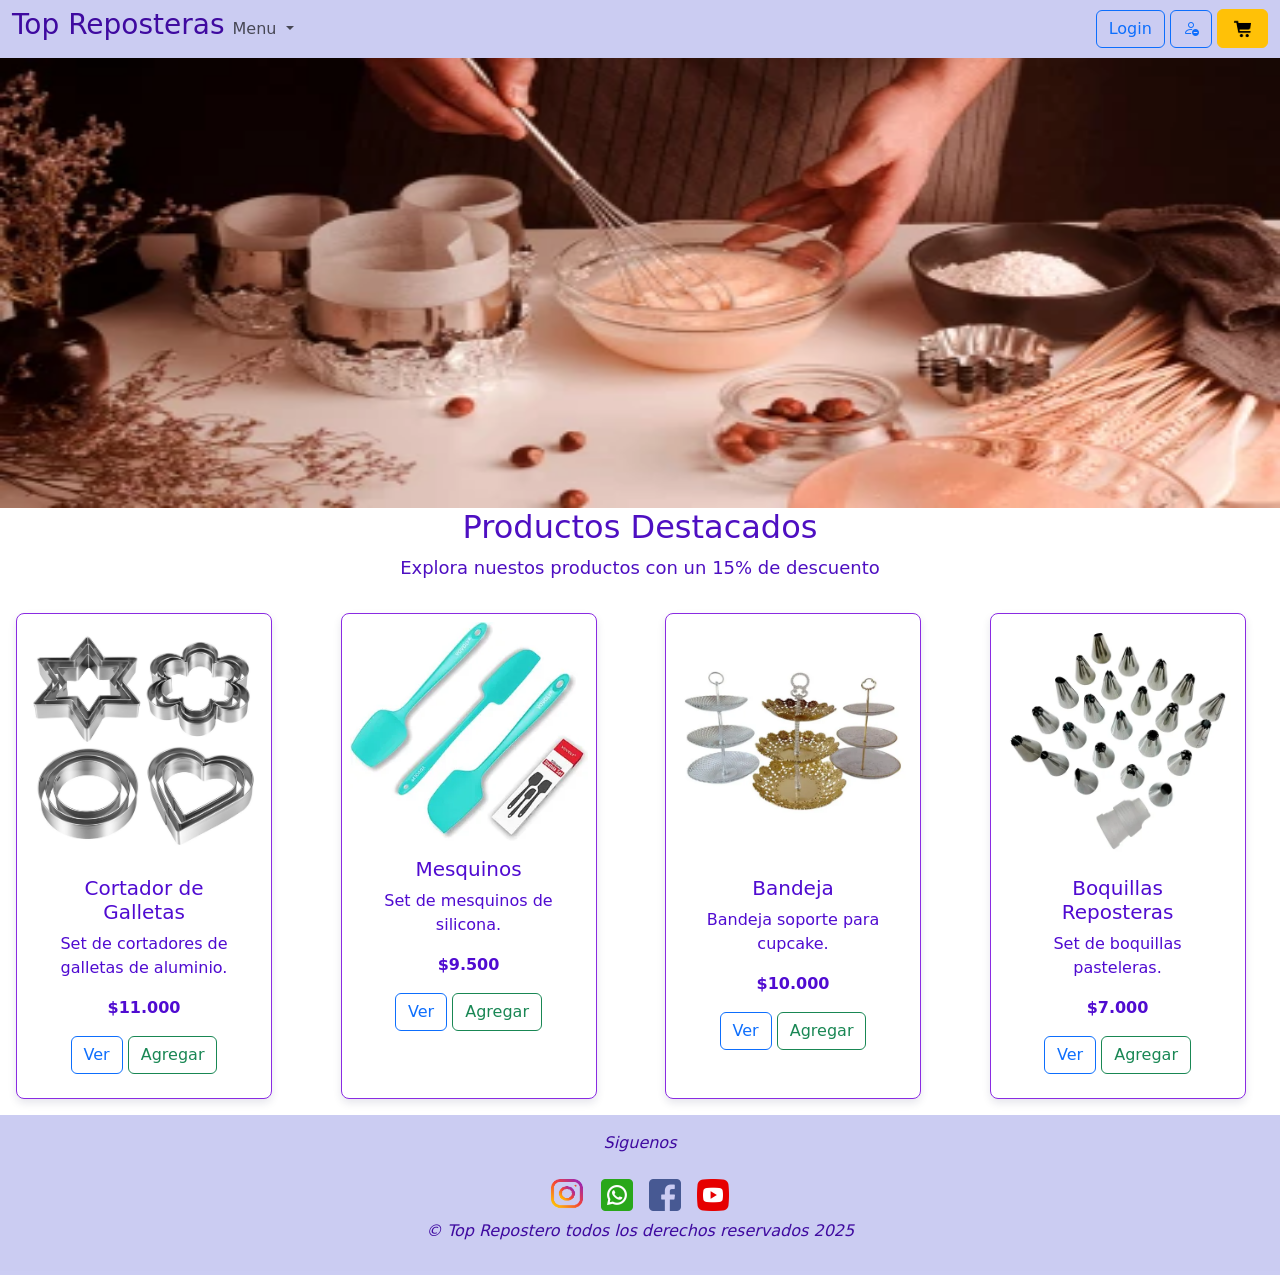
<file: index.html>
<!DOCTYPE html>
<html lang="es">
<head>
    <meta charset="UTF-8">
    <meta name="viewport" content="width=device-width, initial-scale=1.0">
    <link href="https://cdn.jsdelivr.net/npm/bootstrap@5.3.3/dist/css/bootstrap.min.css" rel="stylesheet">
    <link rel="stylesheet" href="https://cdn.jsdelivr.net/npm/bootstrap-icons@1.11.1/font/bootstrap-icons.css">
    <link rel="stylesheet" href="./assets/css/style.css">
    <title>Top Reposteras</title>
</head>
<body>
    <header>
        <nav id="navBar" class="navbar navbar-expand-lg navbar-light ">
            <div class="container-fluid">
                <h3 class="marca" href="./index.html">Top Reposteras</h3>
                <button id="btnBurger" class="navbar-toggler" type="button" data-bs-toggle="collapse" data-bs-target="#colapsable" aria-controls="navbarSupportedContent" aria-expanded="false" aria-label="Toggle navigation">
                    <span class="navbar-toggler-icon" ></span>
                </button>             
        <!-- Contenido colapsable -->
            <div class="collapse navbar-collapse" id="colapsable">
              <ul class="navbar-nav me-auto mb-2 mb-lg-0">
                <li class="nav-item dropdown">
                  <a class="nav-link dropdown-toggle" href="#" role="button" data-bs-toggle="dropdown" aria-expanded="false">
                  Menu
                  </a>
                  <ul class="dropdown-menu">
                    <li><a class="dropdown-item" href="./detalleProducto.html">Producto</a></li>
                    <li><a class="dropdown-item" href="./catalogo.html">Catalogo</a></li>
                    </ul>
                </li>  
               </ul>
        <!-- btn login register and carrito-->      
                <div class="ms-auto">   
                    <span id="usuarioLogueado"></span>
                    <button  class="btn btn-outline-primary" type="button" data-bs-toggle ="modal" data-bs-target="#loginModal">Login</button> 
                    <button id="btnCerrarSession" class="btn btn-outline-primary"> <i class="bi bi-person-dash"></i></button>
                    <button id="btnCarrito" class="btn btn-warning position-relative" type="button" data-bs-toggle ="offcanvas" data-bs-target="#containerCarrito" aria-controls="offcanvasRight">
                        <img src="./assets/img/iconcar.png"  alt="carrito" class="img-fluid" style="width: 25px; height: 25px;">
                    </button>
                    
                    <div id="contenedorCarrito" class="d-none"></div>
                </div>
            </div>
            </div>
        </nav>
        <div id="banner" class="text-center my-">
          <img id="imgbanner" src="./assets/img/banner.webp" alt="banner" class="img-fluid">
        </div> 
    </header>
    <section class="promotion">
        <h2>Productos Destacados</h2>
        <p>Explora nuestos productos con un 15% de descuento</p>  
    </section>
    <main>
      <div class="cardContainer" id="cardMuestra" >
       <!-- Contiene las tarjetas de productos--> 
      </div>
      <!----------- Carrito--------->
      <div class="offcanvas offcanvas-end " tabindex="-1" id="containerCarrito" aria-labelledby="offcanvasRightLabel">
        <div class="offcanvas-header">
          <h5 class="offcanvas-title" id="offcanvasLabel">Tienes  Productos</h5>
          <button type="button" class="btn-close" data-bs-dismiss="offcanvas" aria-label="Close"></button>
        </div>
        <div class="offcanvas-body" id="offCanvasCarrito">
          <table id="carritoTable" class="table table-hover">
            <thead>
              <tr>
                <th scope="col">Producto</th>
                <th scope="col">Precio</th>
                <th scope="col">Cantidad</th>
              </tr>
            </thead>
          <tbody id="carritoBody">
            <!-- filas dinamicas-->
          </tbody> 
        </table>
        <br><br>
        <!-- resumen carrito-->
        <section class="mt-3" id="totalCarrito">
          <p id="subtotal"> </p>
          <p id="descuento"></p>
          <p id="total"><strong></strong></p>
          <button class="btn btn-primary w-100">Comprar</button>
        </section> 
            </div>
          </div>
      </div>  
    </main>
    <footer id="foo">
       <p> Siguenos</p>
        <div class="social-icon">       
            <img class="iconSo" src="./assets/img/instagram.png" alt="instaLogo">
            <img class="iconSo" src="./assets/img/wsp4.png" alt="wspLogo">
            <img class="iconSo" src="./assets/img/faceb.png" alt="faceLogo">
            <img class="iconSo" src="./assets/img/you.png" alt="youLogo">
        </div>
        <p>&copy; Top Repostero todos los derechos reservados 2025</p>
    </footer>
<!--Modal Login -->
    <div class="modal fade" id="loginModal" tabindex="-1" aria-labelledby="ModalLabel" aria-hidden="true">
      <div class="modal-dialog">
        <div class="modal-content">
          <div class="modal-header">
            <h1 class="modal-title fs-5" id="modalTitle">Iniciar Sesión </h1>
            <button type="button" class="btn-close" data-bs-dismiss="modal" aria-label="Close"></button>
          </div>
          <div class="modal-body">
            <form id="formLogin">
              <div class="mb-3">
                <label for="user" class="col-form-label">Usuario:</label>
                <input type="text" class="form-control" id="user">
              </div>
              <div class="mb-3">
                <label for="password" class="col-form-label">Contraseña:</label>
                <input type="password" class="form-control" id="password" autocomplete="current-password">
              </div>
            </form>
          </div>
          <div class="modal-footer">
            <button type="button" class="btn btn-secondary" data-bs-dismiss="modal" data-bs-toggle="modal" data-bs-target="#modalRegistrarse">Crear Cuenta</button>
            <button type="button" class="btn btn-primary" id="btnIniciarSesion" >Iniciar Sesión</button>
          </div>
        </div>
      </div>
    </div>
<!-- Modal Registrarse-->
    <div class="modal fade" id="modalRegistrarse" tabindex="-1" aria-labelledby="modalLabel" aria-hidden="true">
      <div class="modal-dialog">
        <div class="modal-content">
          <div class="modal-header">
            <h5 class="modal-title fs-5" id="modalCreateCta">Crear cuenta</h5>
            <button type="button" class="btn-close" data-bs-dismiss="modal" aria-label="Cerrar"></button>
          </div>
        <div class="modal-body">
          <form id="formCuenta">
            <div class="mb-3">
              <label for="nameUser" class="form-label">Nombre Usuario:</label>
              <input type="text" class="form-control" id="nameUser" required>
            </div>
            <div class="mb-3">
              <label for="createPass" class="form-label">Contarseña:</label>
              <input type="password" class="form-control" id="createPass" autocomplete="new-password" required>
            </div>
            <div class="mb-3">
              <label for="email" class="form-label">Correo Electronico:</label>
              <input type="text" class="form-control" id="email" required>
            </div>
            <div class="modal-footer">
              <button type="button" class="btn btn-primary" id="createAcount">Registrarse</button>
              <button type="button" class="btn btn-secondary" data-bs-dismiss="modal" data-bs-toggle="modal" data-bs-target="#loginModal">
                <i class="bi bi-arrow-left"></i>Volver</button>         
            </div>
          </form>
         </div>
        </div>
      </div>
    </div>
    <script src="https://cdn.jsdelivr.net/npm/bootstrap@5.3.3/dist/js/bootstrap.bundle.min.js"></script>
    <script  type="module" src="./assets/js/catalogo.js"></script>
</body>
</html>
</file>
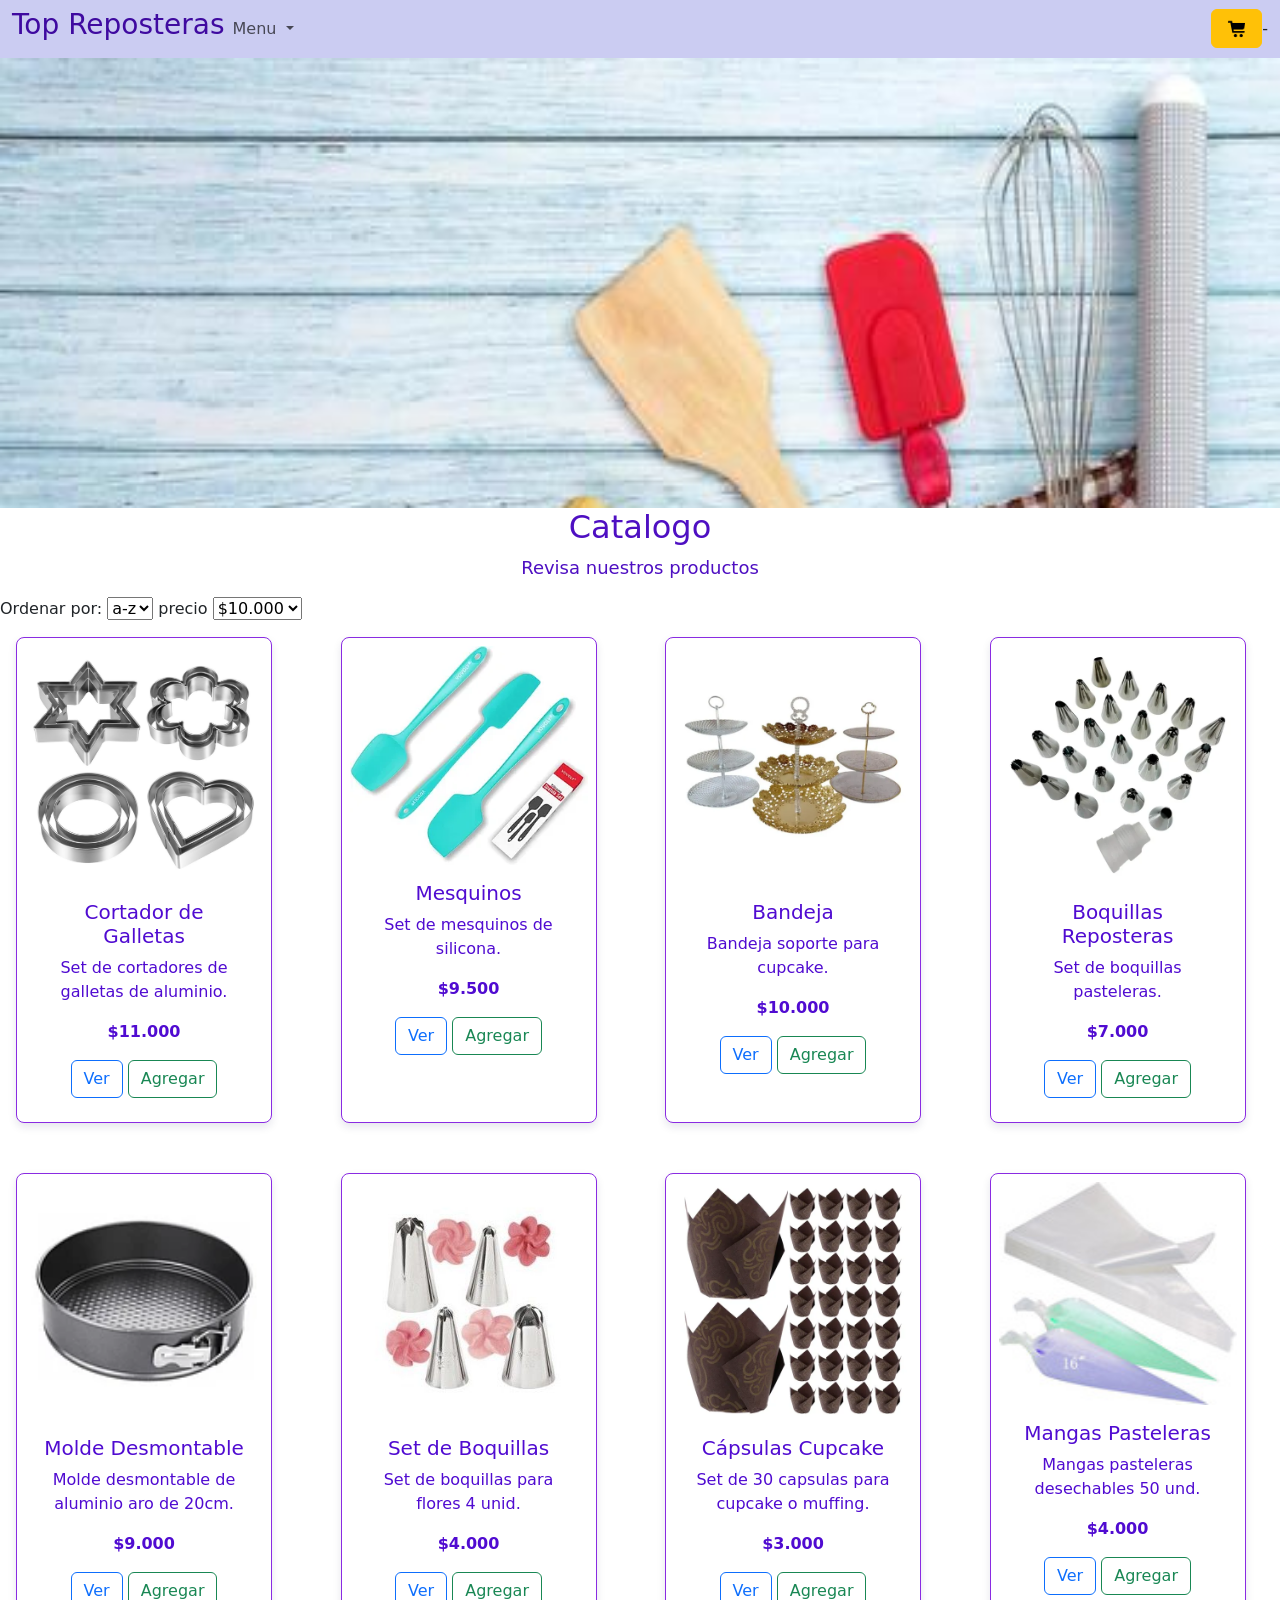
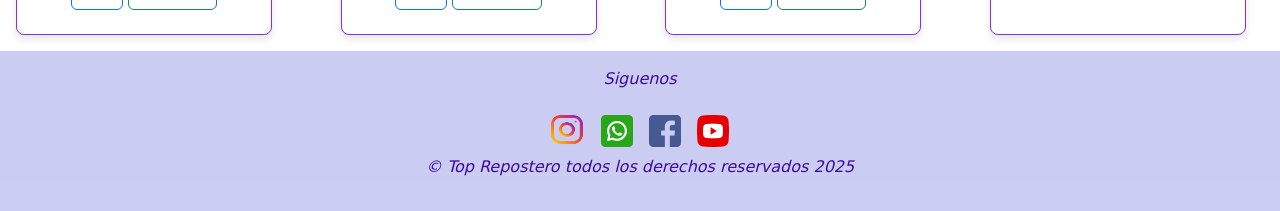
<file: catalogo.html>
<!DOCTYPE html>
<html lang="es">
<head>
    <meta charset="UTF-8">
    <meta name="viewport" content="width=device-width, initial-scale=1.0">
    <link href="https://cdn.jsdelivr.net/npm/bootstrap@5.3.3/dist/css/bootstrap.min.css" rel="stylesheet">
    <link rel="stylesheet" href="https://cdn.jsdelivr.net/npm/bootstrap-icons@1.11.1/font/bootstrap-icons.css">
    <link rel="stylesheet" href="./assets/css/style.css">
    <title>e-commerce/catalogo</title>
</head>
<body>
    <header>
        <nav id="navBar" class="navbar navbar-expand-lg navbar-light ">
            <div class="container-fluid">
                <h3 class="marca">
                    <a href="./index.html"">Top Reposteras</a></h3>
                <button id="btnBurger" class="navbar-toggler" type="button" data-bs-toggle="collapse" data-bs-target="#colapsable" aria-controls="navbarSupportedContent" aria-expanded="false" aria-label="Toggle navigation">
                    <span class="navbar-toggler-icon"></span>
                </button>             
        <!-- Contenido colapsable -->
            <div class="collapse navbar-collapse" id="colapsable">
              <ul class="navbar-nav me-auto mb-2 mb-lg-0">
                <li class="nav-item dropdown">
                  <a class="nav-link dropdown-toggle" href="#" role="button" data-bs-toggle="dropdown" aria-expanded="false">
                  Menu
                  </a>
                  <ul class="dropdown-menu">
                    <li><a class="dropdown-item" href="./index.html">Home</a></li>   
                    <li><a class="dropdown-item" href="./detalleProducto.html">Producto</a></li>
                    <li><a class="dropdown-item" href="./catalogo.html">Catalogo</a></li>
                  </ul>
                </li>  
               </ul>
        <!-- btn login register and carrito-->      
                <div class="ms-auto">
                 <!--   <button  class="btn btn-outline-primary" type="button">Login</button>-->
                    <button id="btnCarrito" class="btn btn-warning position-relative" type="button" data-bs-toggle ="offcanvas" data-bs-target="#containerCarrito" aria-controls="offcanvasRight">
                        <img src="./assets/img/iconcar.png"  alt="carrito" class="img-fluid" style="width: 25px; height: 25px;">
                    </button>
                </div>-
            </div>
            </div>
        </nav>
        <div id="banner" class="text-center my-">
            <img id="imgbanner" src="./assets/img/baner4.1.png" alt="bannercat" class="img-fluid">
        </div>
    </header>
    <section class="promotion">
        <h2>Catalogo</h2>
        <p> Revisa nuestros productos</p>  
    </section>
    <main class="mainContainer" >
        <div class="filter">
            <form class="form">
                <label for="order">Ordenar por:</label>
                <select id="order">
                    <option> a-z</option>
                    <option> z-a</option>
                </select>
                <label for="price"> precio</label>
                <select id="price">
                    <option value="10000">$10.000</option>
                    <option value="7000">$7.000</option>
                    <option value="4000">$4.000</option>
                    <option value="9000">$9.000</option>
                    <option value="3000">$3.000</option>
                </select>
            </form>
        </div>
       <div class="cardContainer" id="cardCatalogo">
    <!-------Contiene todas las tarjetas del catalogo------->
       </div>  
     <!----------- Carrito--------->
      <div class="offcanvas offcanvas-end " tabindex="-1" id="containerCarrito" aria-labelledby="offcanvasRightLabel">
        <div class="offcanvas-header">
          <h5 class="offcanvas-title" id="offcanvasLabel">Tienes  Productos</h5>
          <button type="button" class="btn-close" data-bs-dismiss="offcanvas" aria-label="Close"></button>
        </div>
        <div class="offcanvas-body" id="offCanvasCarrito">
          <table id="carritoTable" class="table table-hover">
            <thead>
              <tr>
                <th scope="col">Producto</th>
                <th scope="col">Precio</th>
                <th scope="col">Cantidad</th>
              </tr>
            </thead>
          <tbody id="carritoBody">
            <!-- filas dinamicas-->
          </tbody> 
        </table>
        <br><br>
        <!-- resumen carrito-->
        <section class="mt-3" id="totalCarrito">
          <p id="subtotal"> </p>
          <p id="descuento"></p>
          <p id="total"><strong></strong></p>
          <button class="btn btn-primary w-100">Comprar</button>
        </section> 
       
            </div>
          </div>
      </div>    
    </main>      
   <footer id="foo">
       <p> Siguenos</p>
        <div class="social-icon">  
            <img class="iconSo" src="./assets/img/instagram.png" alt="instaLogo">
            <img class="iconSo" src="./assets/img/wsp4.png" alt="wspLogo">
            <img class="iconSo" src="./assets/img/faceb.png" alt="faceLogo">
            <img class="iconSo" src="./assets/img/you.png" alt="youLogo">
        </div>
        <p>&copy; Top Repostero todos los derechos reservados 2025</p>
    </footer>
    <script src="https://cdn.jsdelivr.net/npm/bootstrap@5.3.3/dist/js/bootstrap.bundle.min.js"></script>
    <script  type="module" src="./assets/js/catalogo.js"></script>
</body>
</html>
</file>
<file: assets/css/style.css>
*,
 *::before,
 *::after{
    box-sizing:border-box;
    padding: 1,5rem;
 } 
 .navbar#navBar{
    background-color: rgba(196, 197, 241, 0.87);
 }
.container-fluid > h3{
   color: rgb(63, 10, 160);

}
.ms-autoe > button{
   font:rgb(235, 243, 243);
}
.marca a {
  text-decoration: none;
  color: inherit; /* hereda el color del h3 */
  cursor: pointer;
}
#banner >#imgbanner{
 display: block;
  width: 100%;
  height: 50vh;
  object-fit: fill;
}
.promotion{
   font-size: large;
   color: rgb(78, 15, 194); 
   text-align: center;
}
.cardContainer{
    display:grid;
    grid-template-columns: repeat(auto-fill, minmax(250px ,1fr));
    gap:50px;
    text-align: center;
    padding: 1rem;
}
.cardContainer> article{ 
   padding: 0.5rem;   
   text-align: center;
   color:rgb(80, 11, 209);
   border-color: blueviolet;
   border-radius: 0.5rem;
   box-shadow: 0 4px 8px rgba(12, 6, 70, 0.1);
   transition: all 0.3s ease;
}
.cardContainer> article:hover{
   transform: translateY(-8px) scale(1.05);/*levanta las card*/
   box-shadow: 0 12px 25px rgba(145, 126, 250, 0.808);
}
.price{
   font-weight: bold;
}

/*----vista detalle---*/
.detail{
    padding: 1rem;
    display:grid;
    justify-content: center;
    align-items: center;
}
.detailProduct{ 
    padding: 1rem;
    justify-content: center;
    align-items: center;
    gap:1rem;
    padding: 2rem; 
    color:rgb(65, 42, 165);
    border-color: rgb(65, 42, 165);  
}

.btnBuy {
    width: 5rem;
    background-color: rgb(101, 102, 179);
    color: rgb(238, 235, 255);
    border-radius: 0.5rem;
    border-style: solid;
    border-width:1px ;
    border-color: rgb(11, 24, 141);
}
.btnBuy:hover{
    background-color: rgb(104, 212, 180);
}

.btnBack{
    width: 5rem;
    background-color: rgb(157, 158, 214);
    color: rgb(238, 235, 255);
    border-radius: 0.5rem;
    border-style: solid;
    border-width:1px ;
    border-color: rgb(11, 24, 141);
}
.btnBack:hover{
    background-color:rgba(121, 169, 241, 0.952);
} 
/*----- carrusel feedBack--*/
#carousel article.coment {
    background-color:rgba(210, 175, 255, 0.425);
    border: 1px solid rgba(100, 11, 151, 0.5);
    border-radius: 0.5rem;
    padding: 1rem;
    font-style: italic;
    color:rgb(73, 4, 112);
    box-shadow: 0 2px 5px rgba(0,0,0,0.1);
    width: 18rem; /* o max-width: 400px */
}
.text-center {
    color:rgb(63, 10, 160);
}
/* Autor */
#carousel .autor {
    font-weight: bold;
    margin-top: 0.5rem;
}
.carousel-control-prev-icon,
.carousel-control-next-icon {
    background-color: rgba(100, 11, 151, 0.6); 
    border-radius: 50%; 
}
/*------Catalogo------*/
#cardContainer{
    display:flex;
    flex-wrap: wrap;
    gap:0.5rem;
    padding: 1rem;
}
/*------footer----------*/
#foo {
    display: flex;
    flex-direction: column;   
    align-items: center; 
    font-style: italic;   
    text-align: center; 
    padding: 1rem;
    gap: 0.5rem; 
    background-color:rgb(196, 197, 241, 0.87) ;               
}
#foo > p{
    color:rgb(63, 10, 160);
    
}
.social-icon {
    display: flex;
    justify-content: center; 
    align-items: center; 
    gap: 1rem;  
}

.iconSo {
    height: 2rem;           
    width: auto;
}
/* responsive en celulares */
@media (max-width: 480px) {
    #foo {
        padding: 1rem 0.5rem;
    }

    .iconSo {
        height: 1.5rem;
    }
}
/* estilos Modales*/
#loginModal, #modalRegistrarse{
 background-color: rgba(174, 114, 202, 0.555); 
}
 .modal-content, .modal-body{
   color:rgb(80, 11, 209);
   border-color: blueviolet;   
 }

 input.form-control:focus {
  outline: none; /* elimina el borde azul por defecto */
  border: 2px solid rgba(180, 150, 230, 0.8); 
  box-shadow: 0 0 8px rgba(185, 101, 211, 0.5);
  transition: border 0.2s, box-shadow 0.2s; /* transición suave */
}
.modal-footer{/* centra btn*/
    display: flex !important;   
    justify-content: center !important; 
    gap: 10px; 
}
/*offCanvas */
#containerCarrito {   
color: rgb(114, 17, 204);
width: auto;
display:flex;

}

/* Carrito*/
#carritoBody{
 min-height: 70vh;
 max-width: 1000px;
 margin:0.5rem;
 width:100%;
}

.table__productos >img{
    width: 3rem;
    object-fit: contain;
    border-radius:6px;
    margin-right:10px;
}
.table__cantidad >input{
    width:40px;
    border:none;
    outline: 0;
    font-size:16px;
    font-weight: 700;
    margin-right: 30px;
    margin-top:none;
}
.table__precio{
    padding: 1rem;
    text-align: center;
    margin-top:1rem ;
}
#subtotal, #total{
    font-weight: bold;
}
#total{
    font-size: medium;
}
.delete{
    background-color: rgba(191, 151, 238, 0.801);
}
#usuarioLogueado{
    font-size: medium;
    font-weight: bold;
    padding: 0.5rem;
}
</file>
